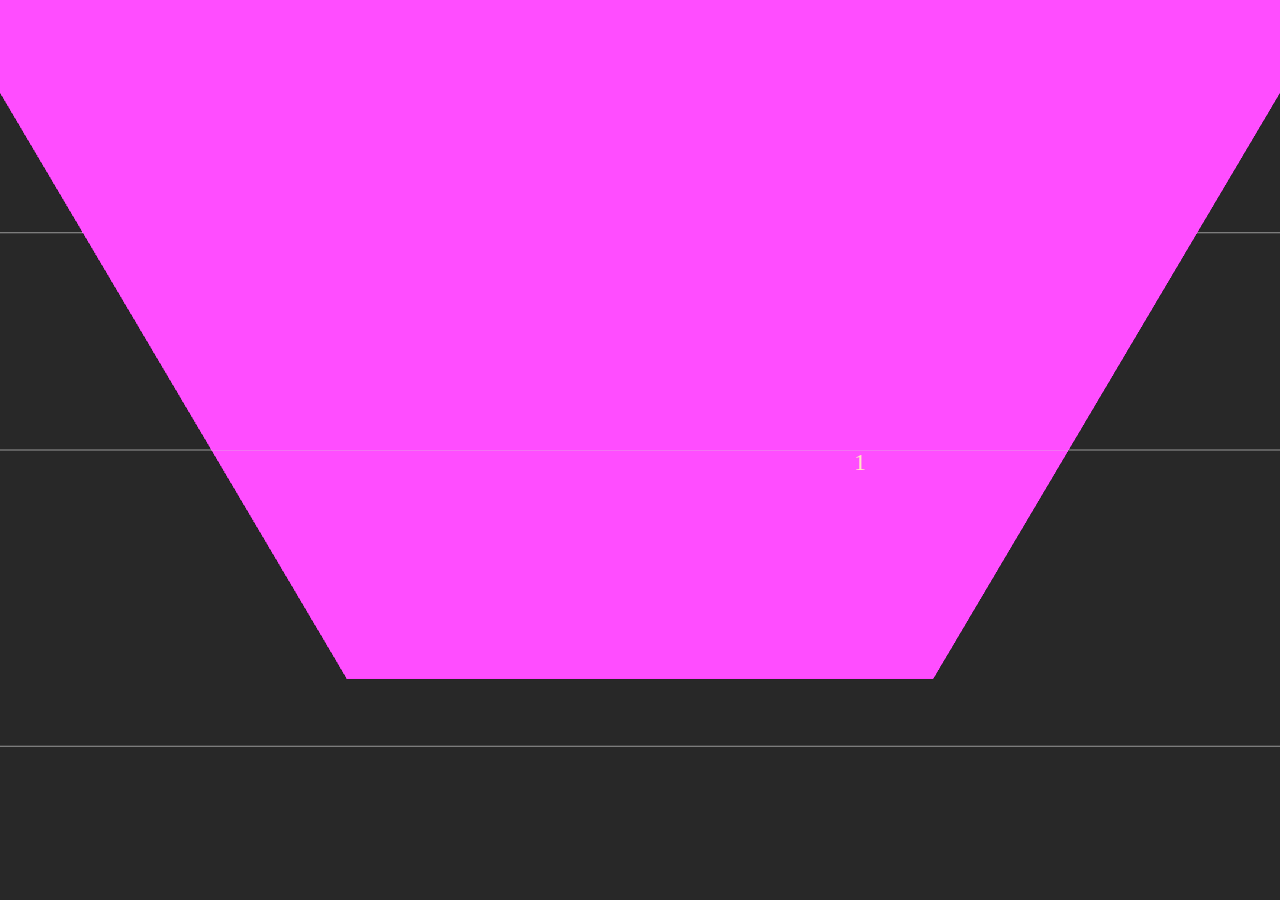
<file: coridinateSystemTemplate/index.html>
<!doctype html>

<html lang="en">
<head>
  <meta charset="utf-8">
  <!-- css -->
  <link rel="stylesheet" href="style/coordinateSystemTemplate.css">
	<!-- middleWare -->
	<script src="middleware/gl-matrix-min.js"></script>
  <!-- utils -->
  <script src="utils/settings.js"></script>
  <script src="utils/geometry.js"></script>
  <script src="utils/webGLBoilerplateUtils.js"></script>
	<!-- shaders -->
	<script src="rendering/shaders/xyPlaneVerticalProgramShaders.js"></script>
  <script src="rendering/shaders/basisVectorsShader.js"></script>
	<!-- main -->
	<script src="scripts/main.js" defer></script></head>

<body>
  <div class="container">
    <canvas id="cc"></canvas>
    <div id="divcontainer"></div>
  </div>
</body>
</html>
</file>
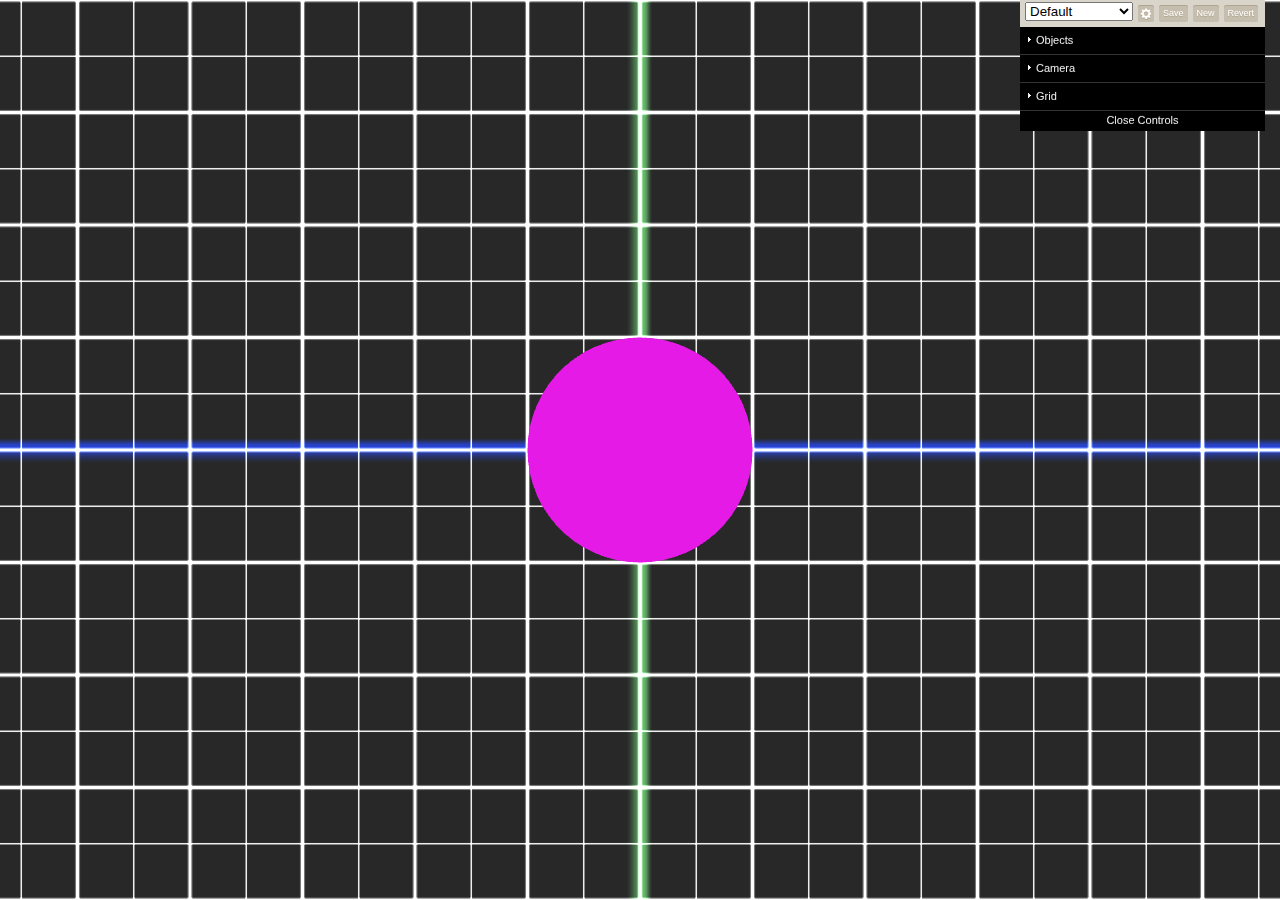
<file: desmosBoilerplate/index.html>
<!doctype html>

<html lang="en">
<head>
  <meta charset="utf-8">
  <!-- css -->
  <link rel="stylesheet" href="style/mergeSortAnimation.css">
  <!-- middleWare -->
  <script src="middleware/dat.gui.min.js"></script>
	<script src="middleware/gl-matrix-min.js"></script>
  <!-- utils -->
  <script src="utils/settings.js"></script>
  <script src="utils/geometry.js"></script>
  <script src="utils/webGLBoilerplateUtils.js"></script>
	<!-- shaders -->
  <script src="rendering/shaders/backgroundGridShaders.js"></script>
  <script src="rendering/shaders/circlesShader.js"></script>
  <!-- main -->
  <script src="scripts/theGUI.js" defer></script>
	<script src="scripts/main.js" defer></script></head>

<body>
  <canvas id="cc"></canvas>
  </body>
</html>
</file>
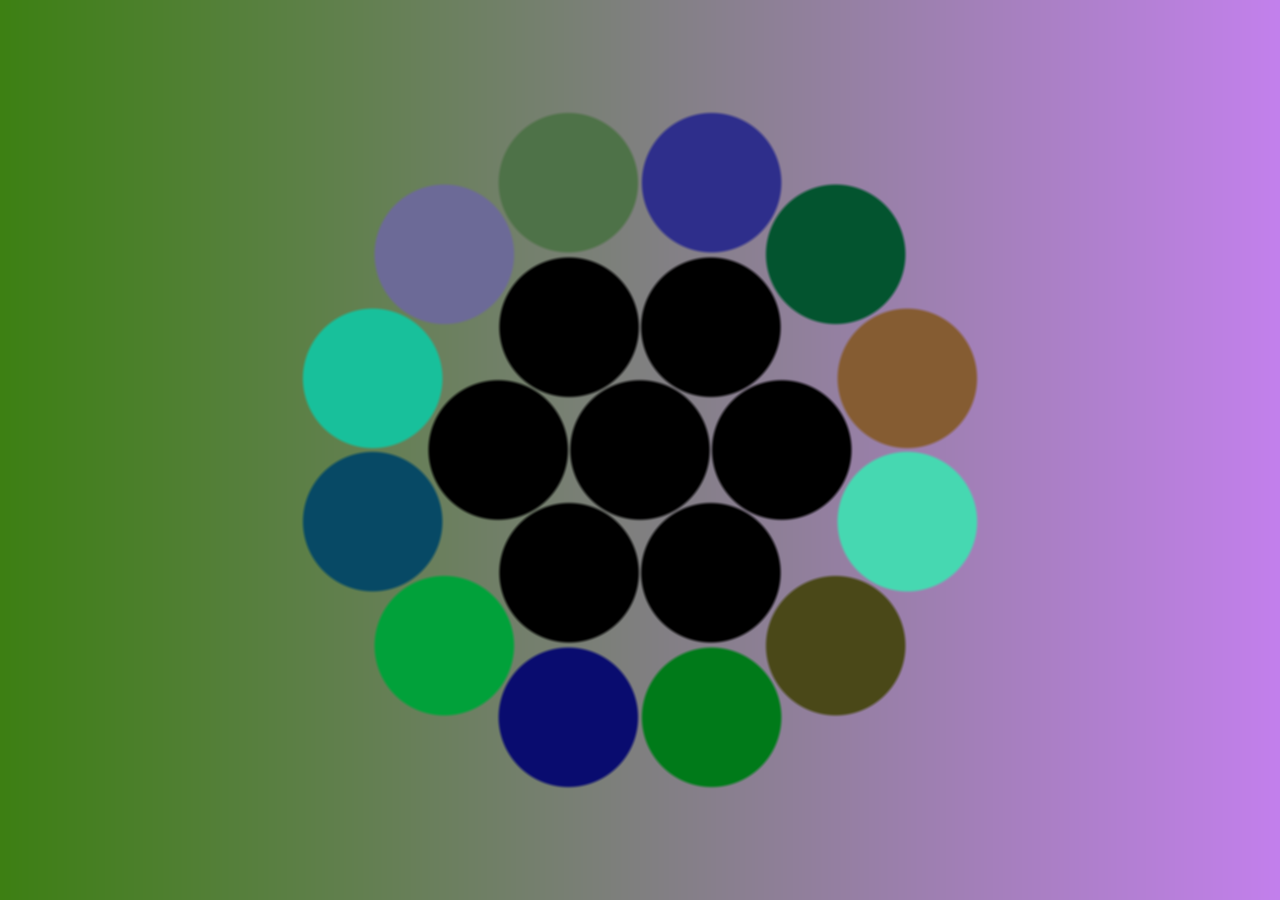
<file: farbenSpiel/index.html>
<!doctype html>

<html lang="en">
<head>
  <meta charset="utf-8">
  <title>vec3 col, the game</title>
  <link rel="stylesheet" href="style.css">
  <script src="webGLBoilerplateUtils.js" defer></script>
  <script src="Shaders/farbenShaders.js"></script> 
  <script src="farbenSpiel.js" defer></script> 

</head>

<body>
  <canvas id="cc"></canvas>
</body>
</html>
</file>
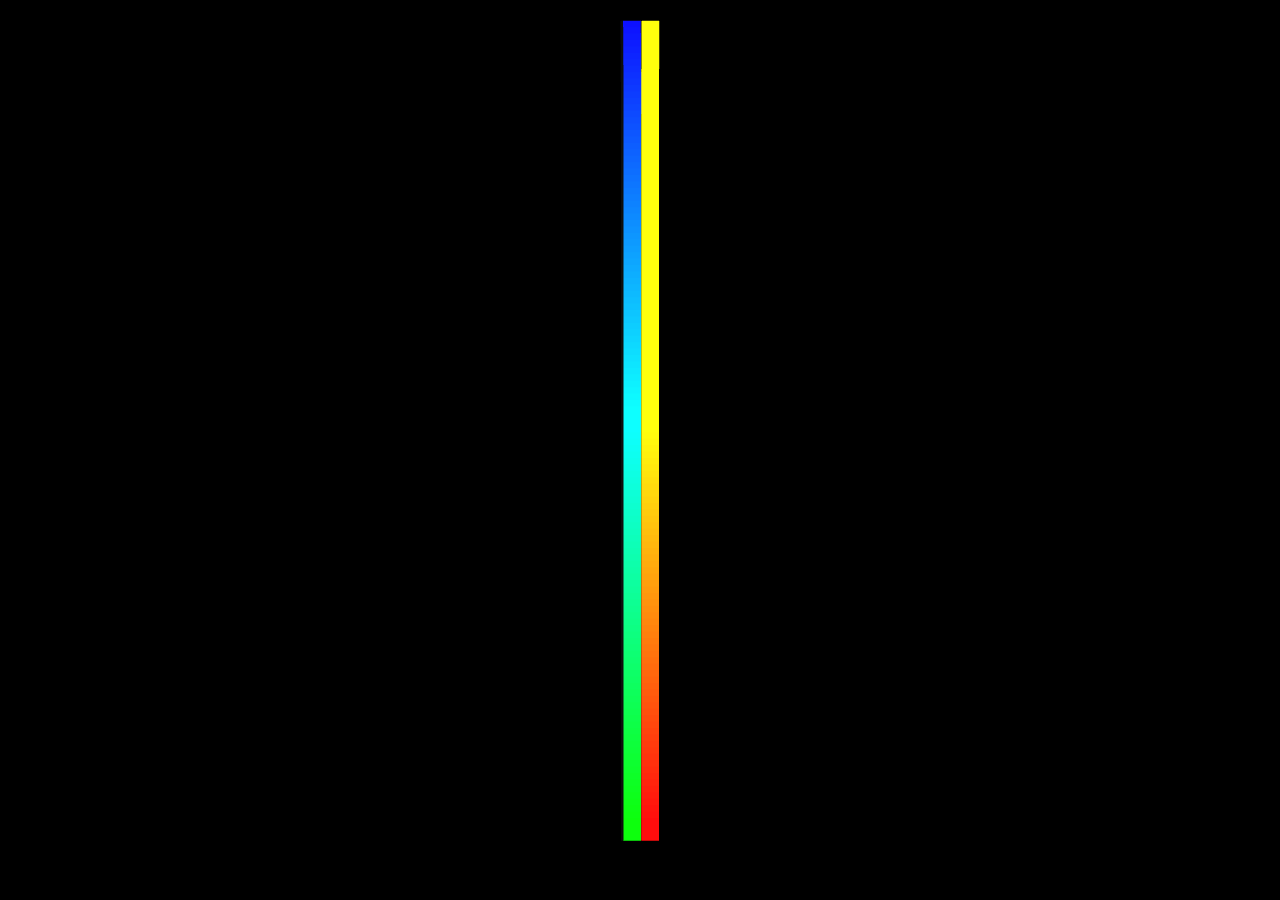
<file: learningToRelax/index.html>
<!doctype html>
<html lang="en">
<head>
	<meta charset="utf-8">
	<title>Learning to Relax</title>
	<link rel="stylesheet" href="style/css/style.css">
	<!-- middleWare -->
	<script src="middleware/gl-matrix-min.js"></script>
	<!-- utils -->
	<script src="utils/webGLBoilerplateUtils.js"></script>
	<script src="utils/objMeshLoader.js"></script>
	<script src="utils/testingInstancingUtils.js"></script>
	<script src="utils/learningToRelaxUtils.js"></script>
	<!-- shaders -->
	<script src="rendering/shaders/testingInstancingShaders.js"></script>
	<!-- main -->
	<script src="scripts/learningToRelax.js" defer></script>
</head>
<body>
	<canvas id="cc"></canvas>
</body>
</html>
</file>
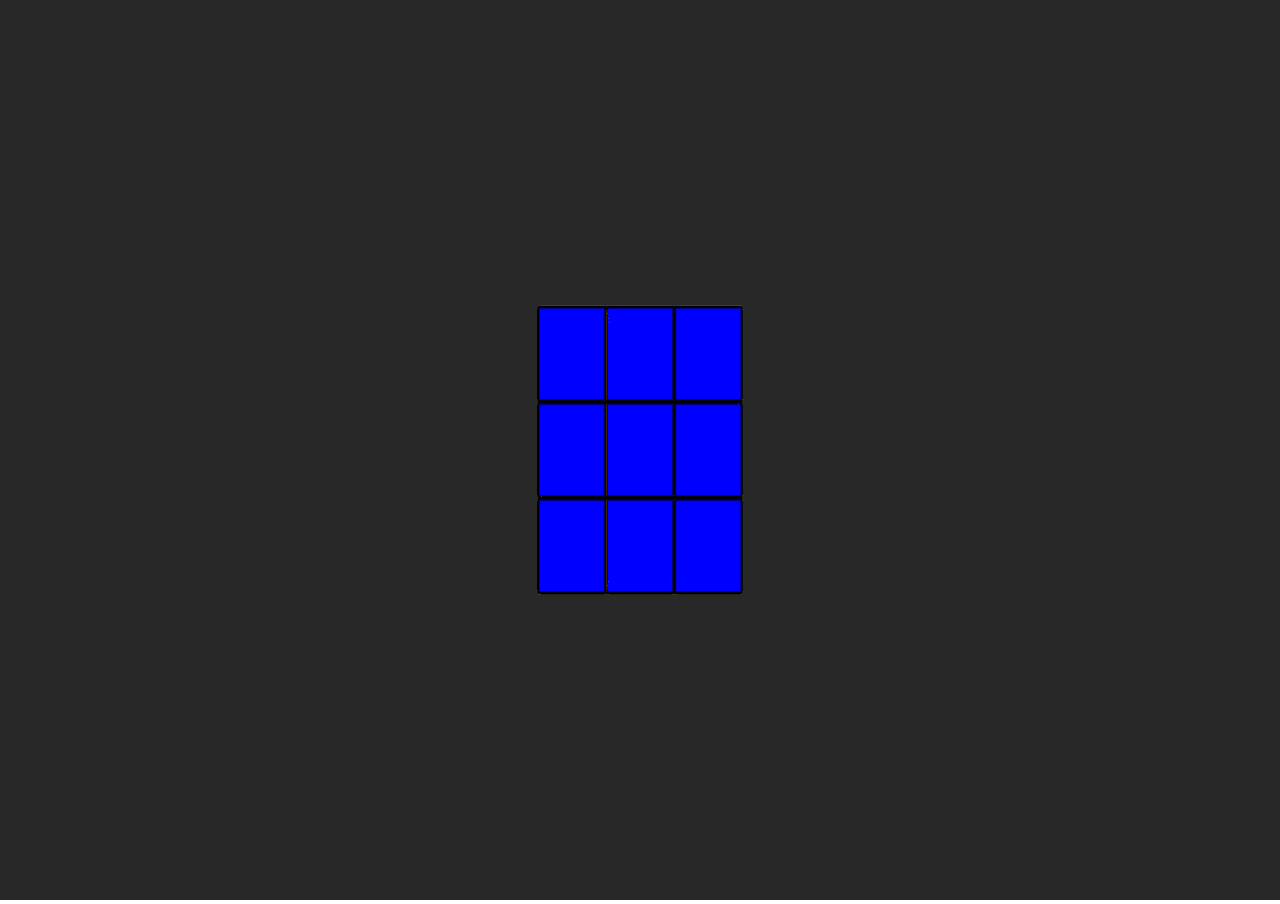
<file: rubiksCubeV2/index.html>
<!doctype html>

<html lang="en">
<head>
    <meta charset="utf-8">
    <link rel="stylesheet" href="style/rubicksCube.css">
    <!-- Middleware -->
    <script src="middleware/gl-matrix-min.js"></script>
    <!-- Utils -->
    <script src="utils/webGLBoilerplateUtils.js"></script>
    <script src="utils/settings.js"></script>
    <script src="utils/geometry.js"></script>
    <script src="utils/aabbRayIntersection.js"></script>
    <!-- Rendering -->
    <script src="rendering/models/modelStrings.js"></script>
    <script src="utils/plyParser.js"></script>
    <script src="rendering/shaders/plyTestShader.js"></script>
    <script src="rendering/shaders/cubie.js"></script>
    <script src="rendering/renderer.js"></script>
    <!-- Scripts -->
    <script src="scripts/app.js"></script>
    <script src="scripts/inputManager.js"></script>
    <script src="scripts/resourceManager.js"></script>
    <script src="scripts/main.js" defer></script>
</head>

<body>
    <canvas id="cc"></canvas>
</body>
</body>
</html>
</file>
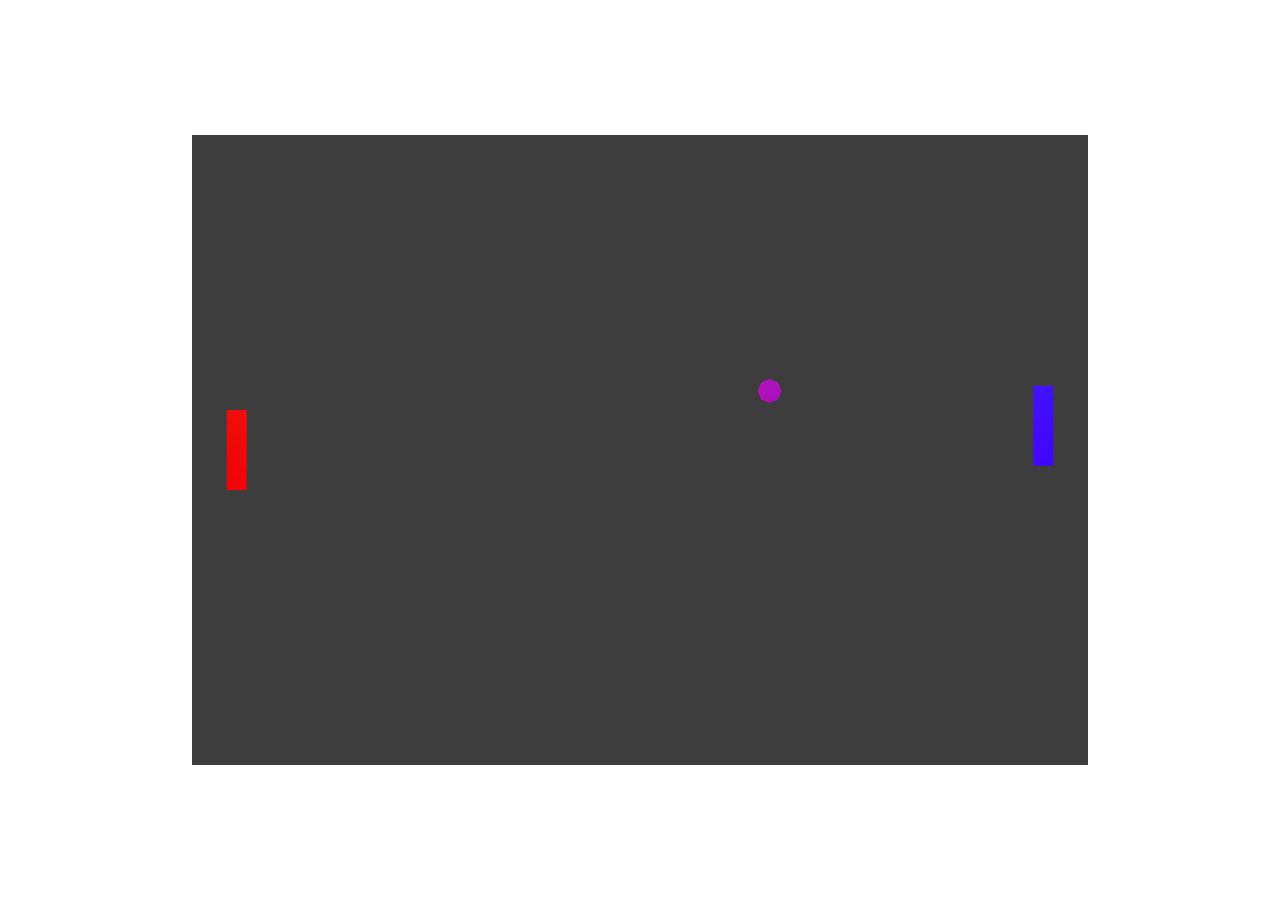
<file: tests/pong/index.html>
<!doctype html>

<html lang="en">
<head>
    <meta charset="utf-8">
    <title>Pong in WebGL</title>
    <link rel="stylesheet" href="css/index.css">
    <script src="scripts/paddle.js"></script>
    <script src="scripts/ball.js"></script>
    <script src="scripts/steeringPaddle.js"></script>
    <script src="scripts/glUtils.js"></script>
    <script src="middleware/gl-matrix-min.js"></script>
    <script src="scripts/pong.js" defer></script>
</head>

<body>
  <div id="canvasHolder">
    <canvas id="leCanvas"></canvas>
  </div>
  <script id="vertex-shader-2d" type="notjs">#version 300 es
      precision mediump float;
      //
      in vec2 aPos;
      //
      uniform float iTime;
      uniform vec2 iResolution;
      uniform mat4 transform;

      void main()
      {
        // get into NDC space
        vec2 uv = 2. * aPos / iResolution - 1.;
        // need to compensate for js coordinate convention
        gl_Position =  transform * vec4(uv * vec2(1., -1.), 0, 1);
      }
  </script>
  <script id="fragment-shader-2d" type="notjs">#version 300 es
      precision mediump float;

      uniform float iTime;
      uniform vec2 iResolution;
      uniform vec2 iMouse;

      out vec4 fragColor;
      //vec3 col = 0.5 + 0.5*cos(iTime + uv.xyx + vec3(0,2,4));
      void main()
      {
        vec2 uv = 2. * gl_FragCoord.xy/iResolution.xy - 1.;
        uv *= vec2(1., -1.);
        uv.x *= iResolution.x / iResolution.y;

        vec2 mousePos = 2. * iMouse.xy/iResolution.xy - 1.;
        mousePos.x *= iResolution.x / iResolution.y;

        //vec3 col = vec3(0.1, 0.5, 0.93) * sin(length(10. * (uv - mousePos)) - 4. * iTime);
        vec3 col = 0.5 + 0.5*cos(iTime + uv.xyx + vec3(0,2,4));
        fragColor = vec4(col, 1.0);
      }
  </script>
  <!-- Must go here, because otherwise it would run before the canvas element has been parsed and added to the DOM.-->
</body>
</html>
</file>
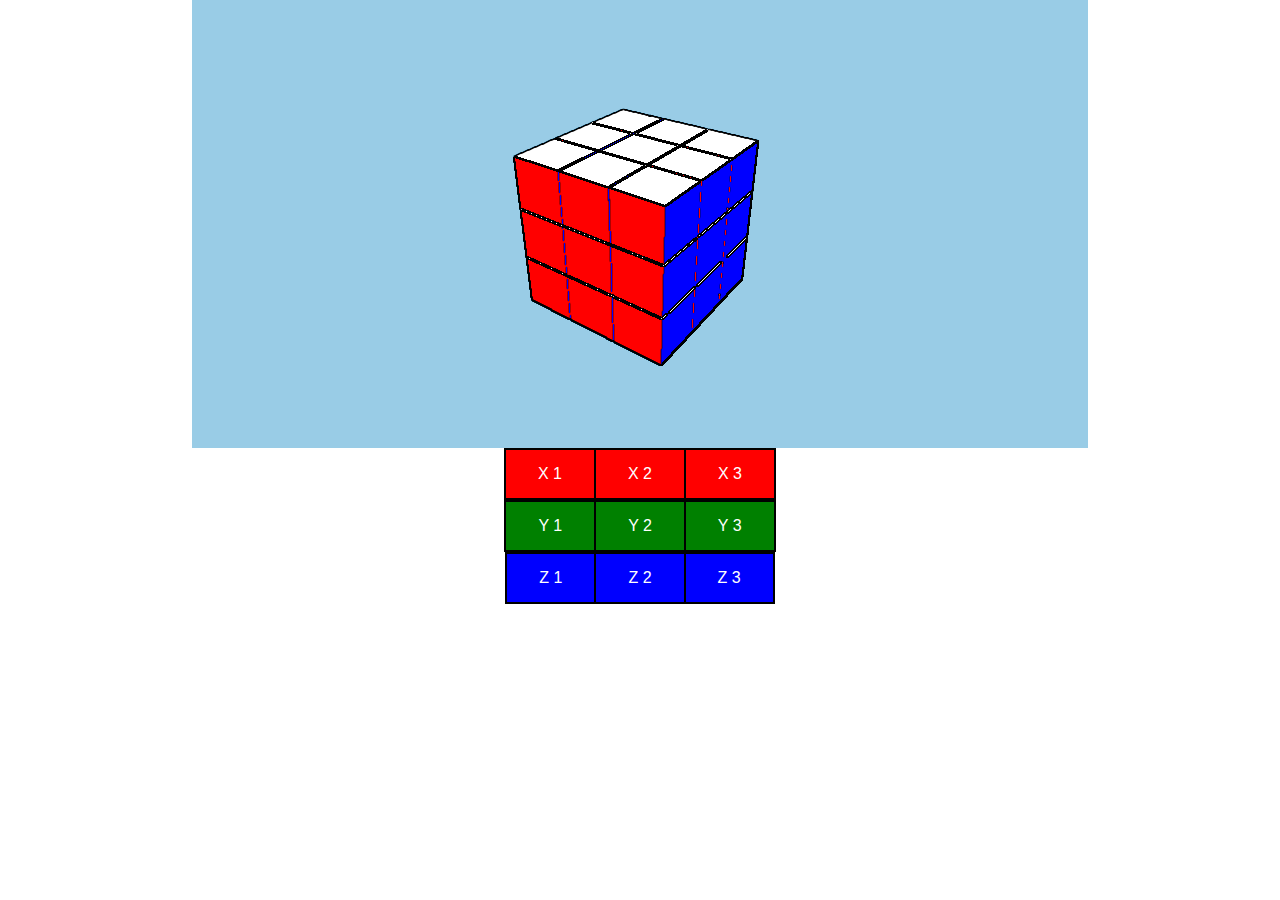
<file: tests/rubiksCube/index.html>
<!DOCTYPE html>
<html>
    <head>
    <meta charset="UTF-8">
    <meta name="viewport" content="width=device-width, initial-scale=1">
    <title>Rubiks Cube</title>
    <!-- css -->
    <link rel="stylesheet" href="css/rubiksCube.css">
    <!-- matrix and vector library -->
    <script src="middleware/gl-matrix-min.js"></script>
    <!-- my utils -->
    <script src="utils/glUtils.js"></script>
    <script src="utils/misc.js"></script>
    <script src="rendering/geometry.js"></script>
    <script src="rendering/shaders/rubiksCubeShaders.js"></script>
    <!-- game -->
    <script src="scripts/cubie.js"></script>
    <script src="scripts/cubeRotations.js" defer></script>
    <script src="scripts/rubiksCube.js" defer></script>
</head>

<body>
  <div id="content">
    <div id="canvas-axes-btn-holder">
      <div id="canvasHolder">
        <canvas id="leCanvas"></canvas>
      </div>
      <div id="axes-btn-holder">
        <div class="btn-group" id="x-planes">
          <button class="button x-btn" onclick="x1Rotation()">
            X 1
          </button>
          <button class="button x-btn" onclick="x0Rotation()">X 2</button>
          <button class="button x-btn" onclick="xNeg1Rotation()">X 3</button>
        </div>
        <div class="btn-group" id="y-planes">
          <button class="button y-btn" onclick="y1Rotation()">Y 1</button>
          <button class="button y-btn" onclick="y0Rotation()">Y 2</button>
          <button class="button y-btn" onclick="yNeg1Rotation()">Y 3</button>
        </div>
        <div class="btn-group" id="z-planes">
          <button class="button z-btn" onclick="z1Rotation()">Z 1</button>
          <button class="button z-btn" onclick="z0Rotation()">Z 2</button>
          <button class="button z-btn" onclick="zNeg1Rotation()">Z 3</button>
        </div>
      </div>
    </div>
  </div>
    <!-- If script isn't deferred, put here, otherwise it would run before the canvas element has been parsed and added to the DOM.-->
</body>
</html>
</file>
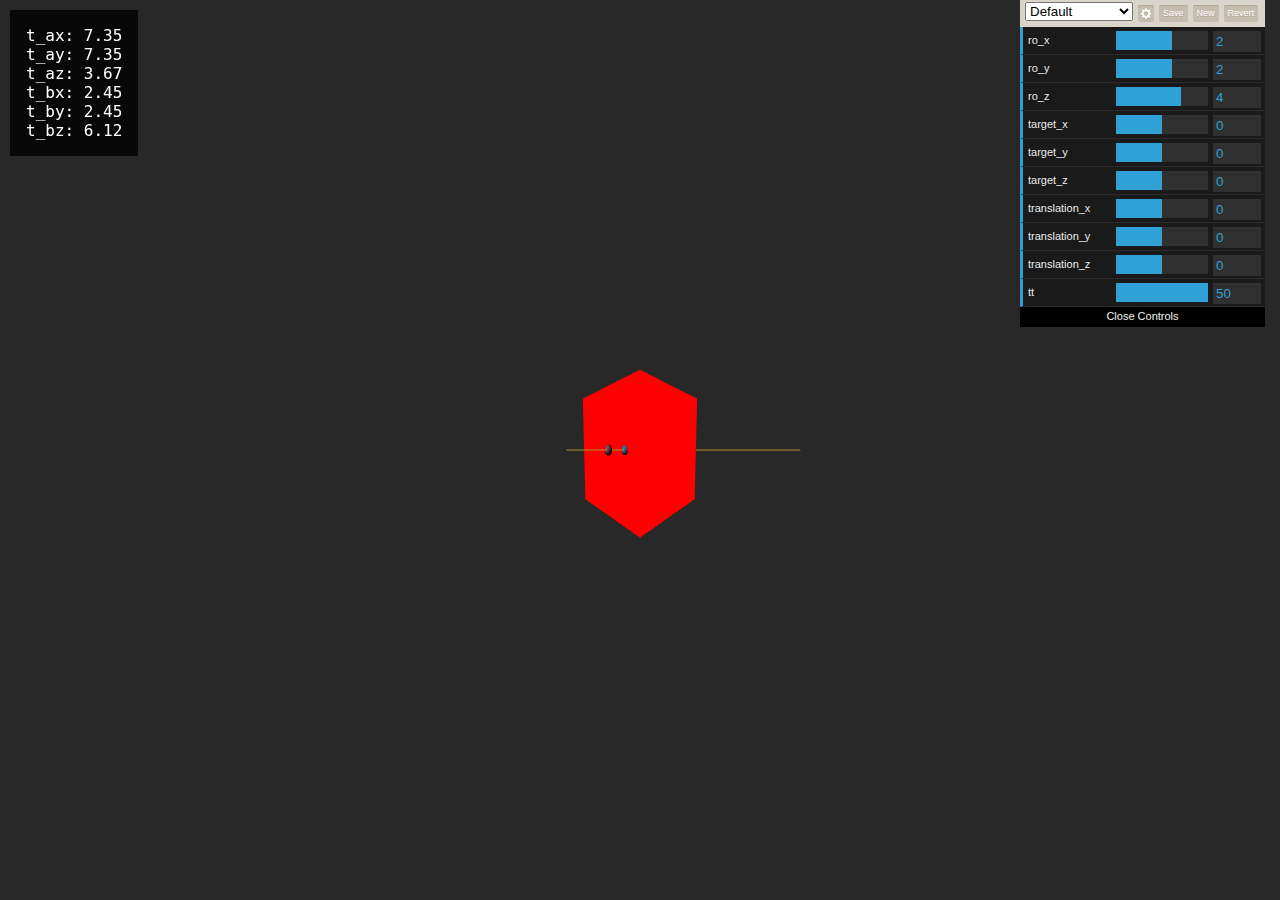
<file: algorithmVisualizations/aabbRayIntersection/3D/index.html>
<!doctype html>

<html lang="en">
<head>
    <meta charset="utf-8">
    <link rel="stylesheet" href="style/rubicksCube.css">

    <!-- Middleware -->
    <script src="middleware/gl-matrix-min.js"></script>
    <script src="middleware/dat.gui.min.js"></script>
    
    <!-- Utils -->
    <script src="utils/webGLBoilerplateUtils.js"></script>
    <script src="utils/settings.js"></script>
    <script src="utils/aabbRayIntersection.js"></script>
    <script src="utils/mathUtils.js"></script>
    <script src="utils/plyParser.js"></script>
    <script src="utils/geometry.js"></script>

    <!-- Rendering -->
    <script src="rendering/models/modelStrings.js"></script>
    <script src="rendering/renderer.js"></script>
    <script src="rendering/shaders/unitCubeShader.js"></script>
    <script src="rendering/shaders/lineShader.js"></script>
    <script src="rendering/shaders/gizmoShader.js"></script>
    <script src="rendering/shaders/axisLinesShader.js"></script>

    <!-- Scripts -->
    <script src="scripts/app.js"></script>
    <script src="scripts/inputManager.js"></script>
    <script src="scripts/resourceManager.js"></script>
    <script src="scripts/main.js" defer></script>
    <script src="scripts/theGUI.js"></script>
    
</head>

<body>
    <div class="container">
        <canvas id="cc"></canvas>
        <div id="overlay">
          <div>t_ax: <span id="t_ax"></span></div>
          <div>t_ay: <span id="t_ay"></span></div>
          <div>t_az: <span id="t_az"></span></div>
          <div>t_bx: <span id="t_bx"></span></div>
          <div>t_by: <span id="t_by"></span></div>
          <div>t_bz: <span id="t_bz"></span></div>
        </div>
    </div>

</body>
</body>
</html>
</file>
<file: coridinateSystemTemplate/style/coordinateSystemTemplate.css>
body{
    margin: 0;
    padding: 0;
}

#cc{
    width: 100vw;
    height: 100vh;
    display: block;
}

.container {
    position: relative;
    overflow: none;
  }
  
#divcontainer 
{
    color: bisque;
    position: absolute;
    left: 0px;
    top: 0px;
    width: 100%;
    height: 100%;
    z-index: 10;
    overflow: hidden;
}
  
.floating-div {
    font-size: x-large;
    position: absolute;
}
</file>
<file: desmosBoilerplate/style/mergeSortAnimation.css>
body{
    margin: 0;
    padding: 0;
}

#cc{
    width: 100vw;
    height: 100vh;
    display: block;
}

.container {
    position: relative;
    overflow: none;
}
  
#divcontainer 
{
    color: bisque;
    position: absolute;
    left: 0px;
    top: 0px;
    width: 100%;
    height: 100%;
    z-index: 10;
    overflow: hidden;
}
  
.floating-div {
    font-size: x-large;
    position: absolute;
}
</file>
<file: farbenSpiel/style.css>
body{
    margin: 0px;
}

canvas{
    display: block;
    width: 100vw;
    height: 100vh;
}
</file>
<file: learningToRelax/style/css/style.css>
body
{
    margin: 0px;
}
canvas
{
    background-color: black;
    display: block;
    width: 100vw;
    height: 100vh;
}
</file>
<file: rubiksCubeV2/style/rubicksCube.css>
body
{
    margin: 0;
    padding: 0;
}
#cc
{
    margin: 0;
    padding: 0;
    width:100vw;
    height: 100vh;
}
</file>
<file: tests/pong/css/index.css>
html, body {
  height: 100%;
}

body {
  margin: 0;
  display: flex;
  /* This centers our sketch horizontally. */
  justify-content: center;
  /* This centers our sketch vertically. */
  align-items: center;
}

#canvasHolder{
  /* background-color: pink; */
  width: 70%;
  height: 70%;
}
#leCanvas{
  background-color:rgba(40,40,40,0.9);} /* blue with opacity */
}
</file>
<file: tests/rubiksCube/css/rubiksCube.css>
body {
  margin: 0;
  background-color: white;
}
#canvas-axes-btn-holder{
  background-color: rgba(0,0,0,0);
  width: 100%;
  height: auto;
  margin-left: auto;
  margin-right: auto;
  display: grid;
  grid-template-rows: auto auto;
  grid-template-columns: auto;
}
#canvas-holder{
  grid-row: 1 / span 1;
  grid-column: 1 / span 1;

  width: 100%;
  height: 80%;
  margin-left: auto;
  margin-right: auto;
}
#leCanvas
{
  display: block;  /* prevents scrollbar */
  width: 100%;
  height: 100%;
}
#axes-btn-holder{
  grid-row: 2 / span 1;
  grid-column: 1 / span 1;
  display:grid;
  grid-template-rows: auto auto auto;
  grid-template-columns: auto;
}
.btn-group .button {
  border: 2px solid black;
  color: white;
  padding: 15px 32px;
  text-align: center;
  text-decoration: none;
  display: inline-block;
  font-size: 16px;
  cursor: pointer;
  float: left;
}
.btn-group .button:not(:last-child) {
  border-right: none; /* Prevent double borders */
}
.btn-group .button:hover {
  background-color: whitesmoke;
  color: black;
}

.x-btn{
  background-color: red;
}
.y-btn{
  background-color: green;
}
.z-btn{
  background-color: blue;
}
#x-planes{
  margin-left: auto;
  margin-right: auto;
  grid-row: 1 / span 1;
  grid-column: 1 / span 1;
}

#y-planes{
  margin-left: auto;
  margin-right: auto;
  grid-row: 2 / span 1;
  grid-column: 1 / span 1;
}
#z-planes{
  margin-left: auto;
  margin-right: auto;
  grid-row: 3 / span 1;
  grid-column: 1 / span 1;
}

@media only screen and (min-width: 700px) {
  #canvas-axes-btn-holder{
    background-color: rgba(0,0,0,0);
    width: 70%;
    height: auto;
    margin-left: auto;
    margin-right: auto;
    display: grid;
    grid-template-rows: auto auto;
    grid-template-columns: auto;
  }
}
</file>
<file: algorithmVisualizations/aabbRayIntersection/3D/style/rubicksCube.css>
body 
{
    margin: 0;
}
#cc 
{
    width: 100vw;
    height: 100vh;
    display: block;
}
.container 
{
    position: relative;
}
#overlay
{
    position: absolute;
    left: 10px;
    top: 10px;
    background-color: rgba(0, 0, 0, 0.8);
    color: white;
    font-family: monospace;
    font-size: large;
    padding: 1em;
}
</file>
